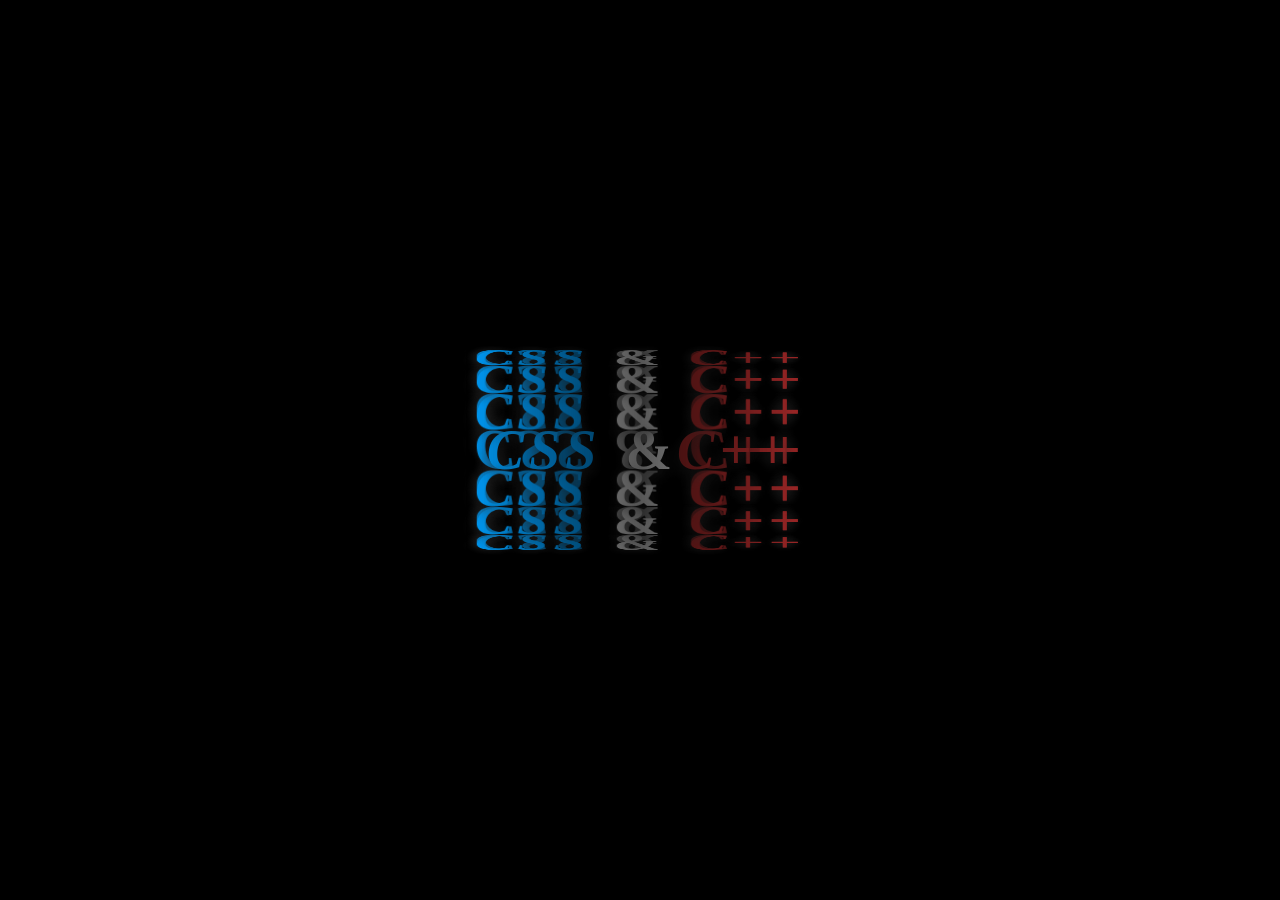
<file: animation1/index.html>
<!doctype html>
<html lang=en>

<head>
  <meta charset=UTF-8>
  <meta name=viewport content="width=device-width,initial-scale=1">
  <meta http-equiv=X-UA-Compatible content="ie=edge">
  <link rel=stylesheet href=style.css>
  <title>3D TEXT</title>
</head>

<body>
  <div class=parent>
    <div class=main><span style=--i:1><i>Css </i>&<i> C++</i></span><span style=--i:2><i>Css </i>&<i> C++</i></span><span style=--i:3><i>Css </i>&<i> C++</i></span><span style=--i:4><i>Css </i>&<i> C++</i></span><span style=--i:5><i>Css </i>&<i> C++</i></span><span style=--i:6><i>Css </i>&<i> C++</i></span><span style=--i:7><i>Css </i>&<i> C++</i></span><span style=--i:8><i>Css </i>&<i> C++</i></span><span style=--i:9><i>Css </i>&<i> C++</i></span><span style=--i:10><i>Css </i>&<i> C++</i></span><span style=--i:11><i>Css </i>&<i> C++</i></span><span style=--i:12><i>Css </i>&<i> C++</i></span><span style=--i:13><i>Css </i>&<i> C++</i></span><span style=--i:14><i>Css </i>&<i> C++</i></span><span style=--i:15><i>Css </i>&<i> C++</i></span><span style=--i:16><i>Css </i>&<i>C++</i></span></div>
  </div>
</body>

</html>
</file>
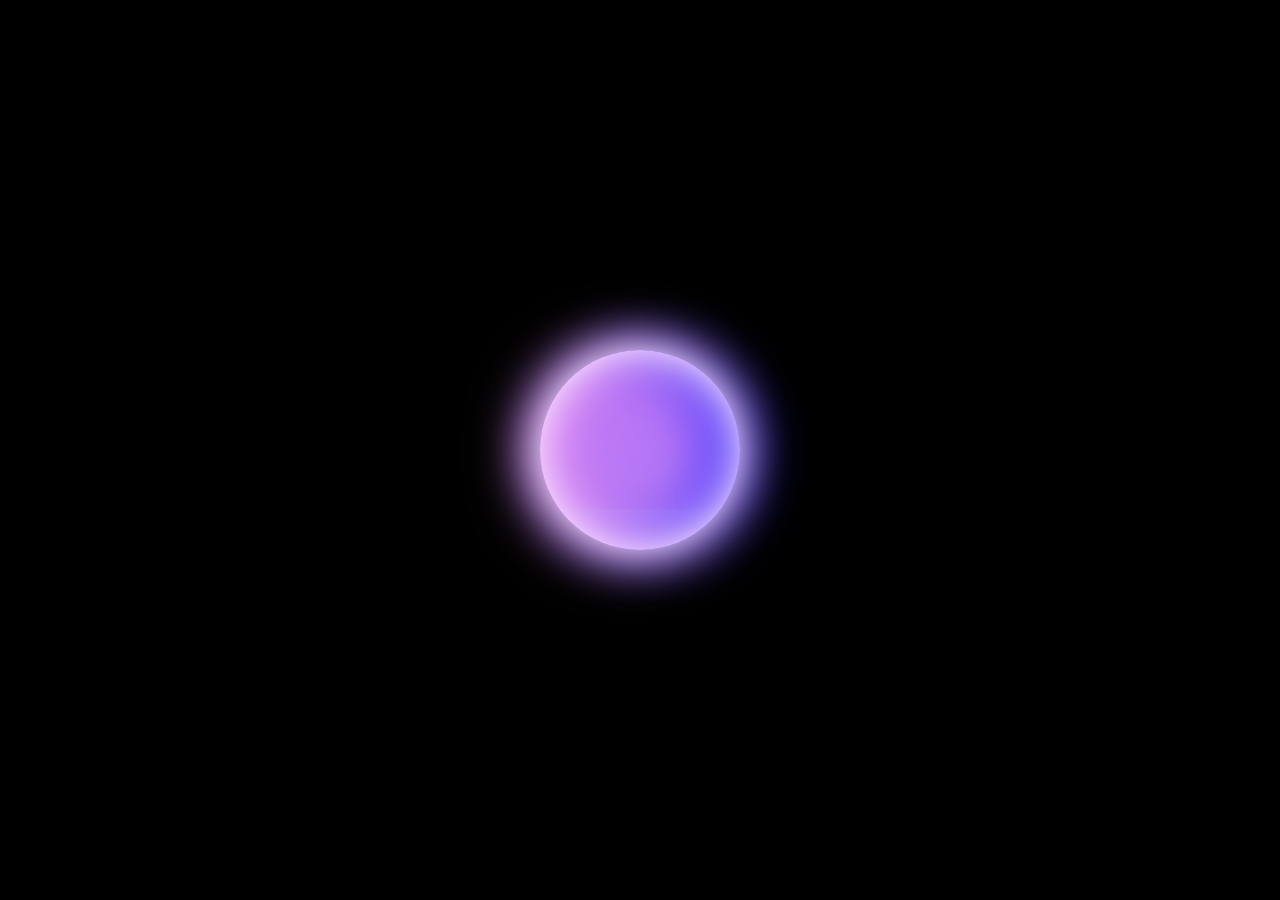
<file: animation2/index.html>
<!DOCTYPE html>
<html lang="en">

<head>
  <meta charset="UTF-8">
  <meta name="viewport" content="width=device-width, initial-scale=1.0">
  <title>Advanced Circle Animation</title>
  <link rel="stylesheet" href="style.css" type="text/css" media="all" />
</head>

<body>
  <div class="orb"></div>
</body>

</html>
</file>
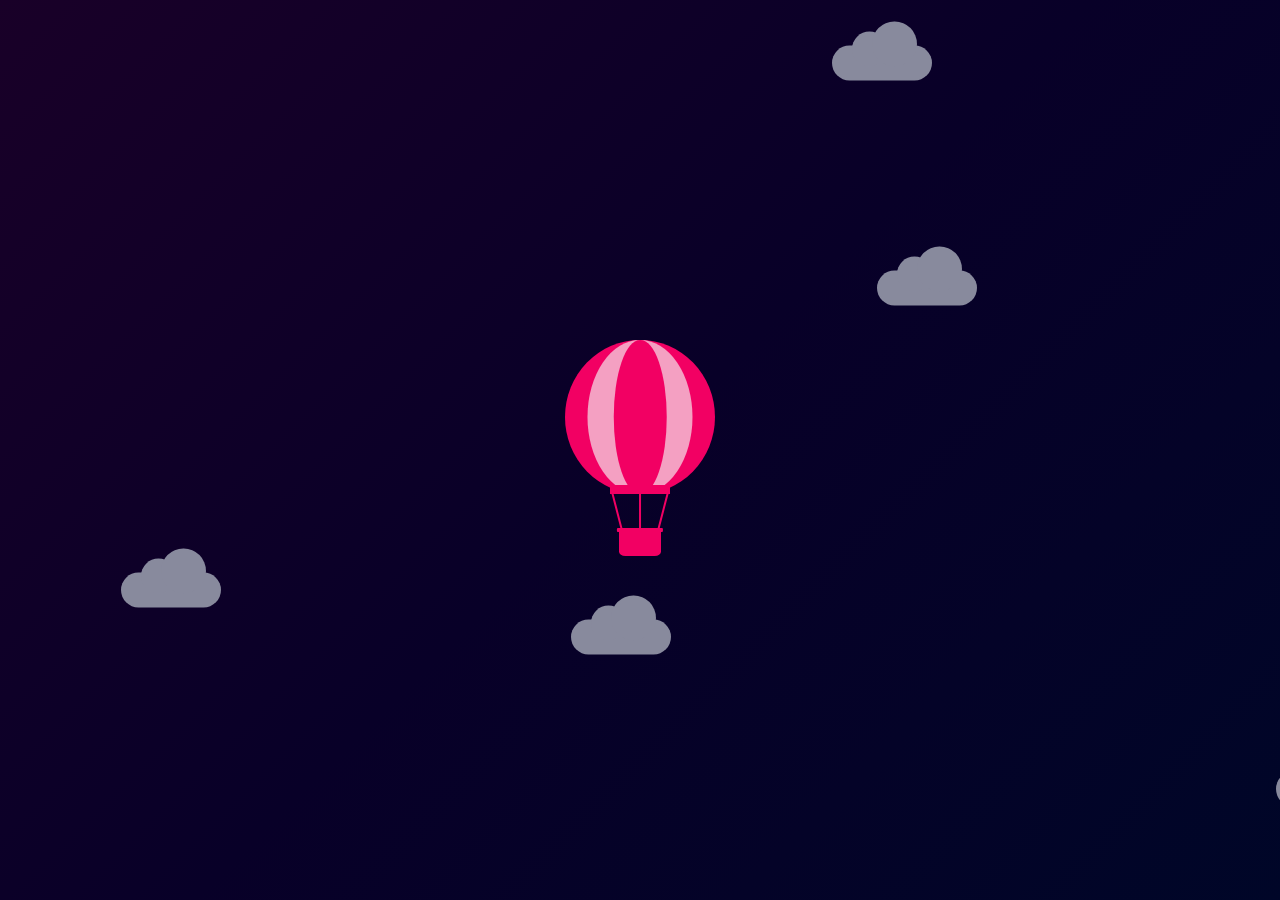
<file: animation3/index.html>
<!DOCTYPE html>
<html lang="en">

<head>
  <meta charset="UTF-8">
  <meta http-equiv="X-UA-Compatible" content="IE=Edge">
  <meta name="viewport" content="width=device-width, initial-scale=1">
  <title>Flying balloon animation</title>
  <!-- HTML -->
  <!-- Custom Styles -->
  <link rel="stylesheet" href="style.css">
</head>

<body>
  <div class="container"></div>
  <!-- Project -->
  <script src="main.js"></script>
</body>

</html>
</file>
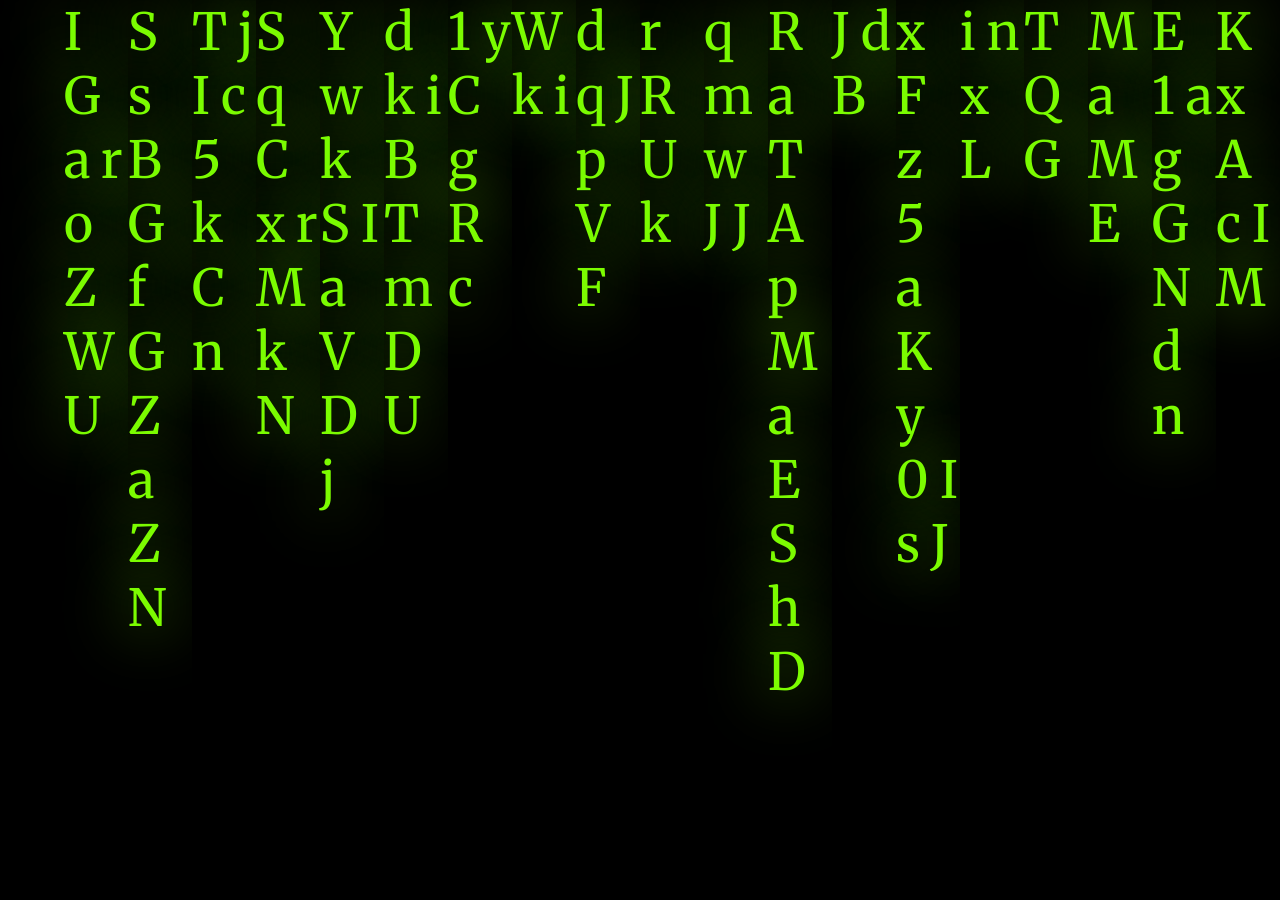
<file: animation4/index.html>
<!DOCTYPE html>
<html lang="en">
<head>
  <meta charset="UTF-8">
  <meta http-equiv="X-UA-Compatible" content="IE=Edge">
  <meta name="viewport" content="width=device-width, initial-scale=1">
  <link href="https://fonts.googleapis.com/css2?family=Merriweather:wght@300&family=Redressed&family=Shadows+Into+Light&display=swap" rel="stylesheet">
<style>
  body{
    background-color:black;
    
  }
  #container{
    position: absolute;
    left:0px;
    top:0px;
    display:flex;
    flex-direction: row;
  }
  .lines{
    width:5vw;
    height: 100vh;
    border-left: 0vw solid orangered;
    background-color: black;
   color: lawngreen;
   text-shadow: 0px 0px 5vw  lawngreen;
   font-size: 4vw;
  
    
   font-family: 'Merriweather', serif;
    
  }
</style>
  <title>Matrix</title>
  <div id="container">
  <div class="lines"></div>
  <div class="lines"></div>
  <div class="lines"></div>
  <div class="lines">h</div>
  <div class="lines"></div>
  <div class="lines"></div>
  <div class="lines"></div>
  <div class="lines"></div>
  <div class="lines"></div>
  <div class="lines"></div>
  <div class="lines"></div>
  <div class="lines"></div>
  <div class="lines"></div>
  <div class="lines"></div>
  <div class="lines"></div>
  <div class="lines"></div>
  <div class="lines"></div>
  <div class="lines"></div>
  <div class="lines"></div>
  <div class="lines"></div>

    
    
    
    
  </div>
  <link rel="stylesheet" href="style.css">
</head>

<body>
</body>
  <script src="main.js"></script>

</html>
</file>
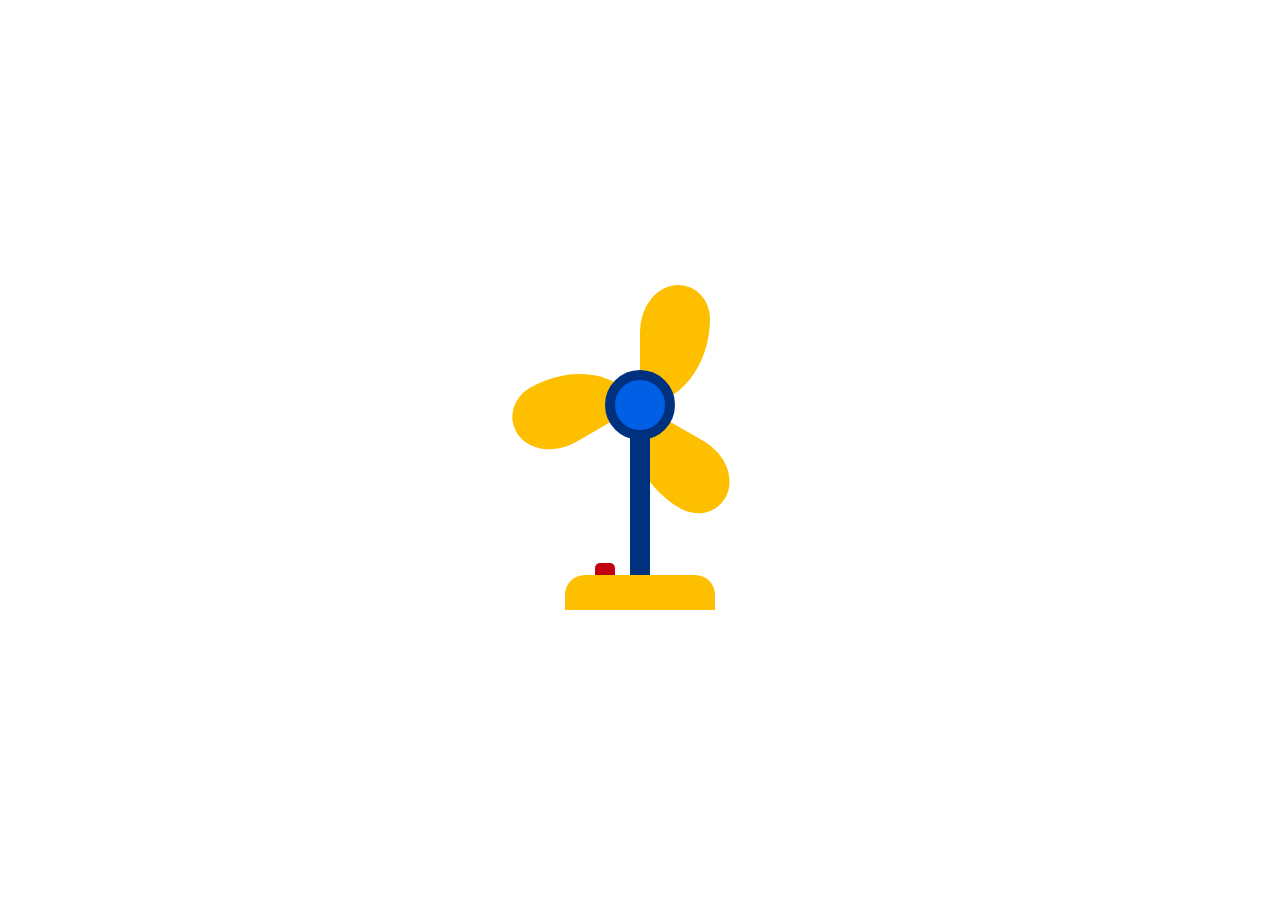
<file: animation5/index.html>
<!DOCTYPE html>
 <html lang="en">

 <head>
  <title>Working Fan CSS</title>
  <!--Stylesheet-->
  <link rel="stylesheet" href="style.css">
 </head>

 <body>
  <div class="fan">
   <input type="checkbox" id="btn">
   <label for="btn">
    <span></span>
    <span></span>
    <span></span>
   </label>
   <div class="base"></div>
  </div>
 </body>

 </html>
</file>
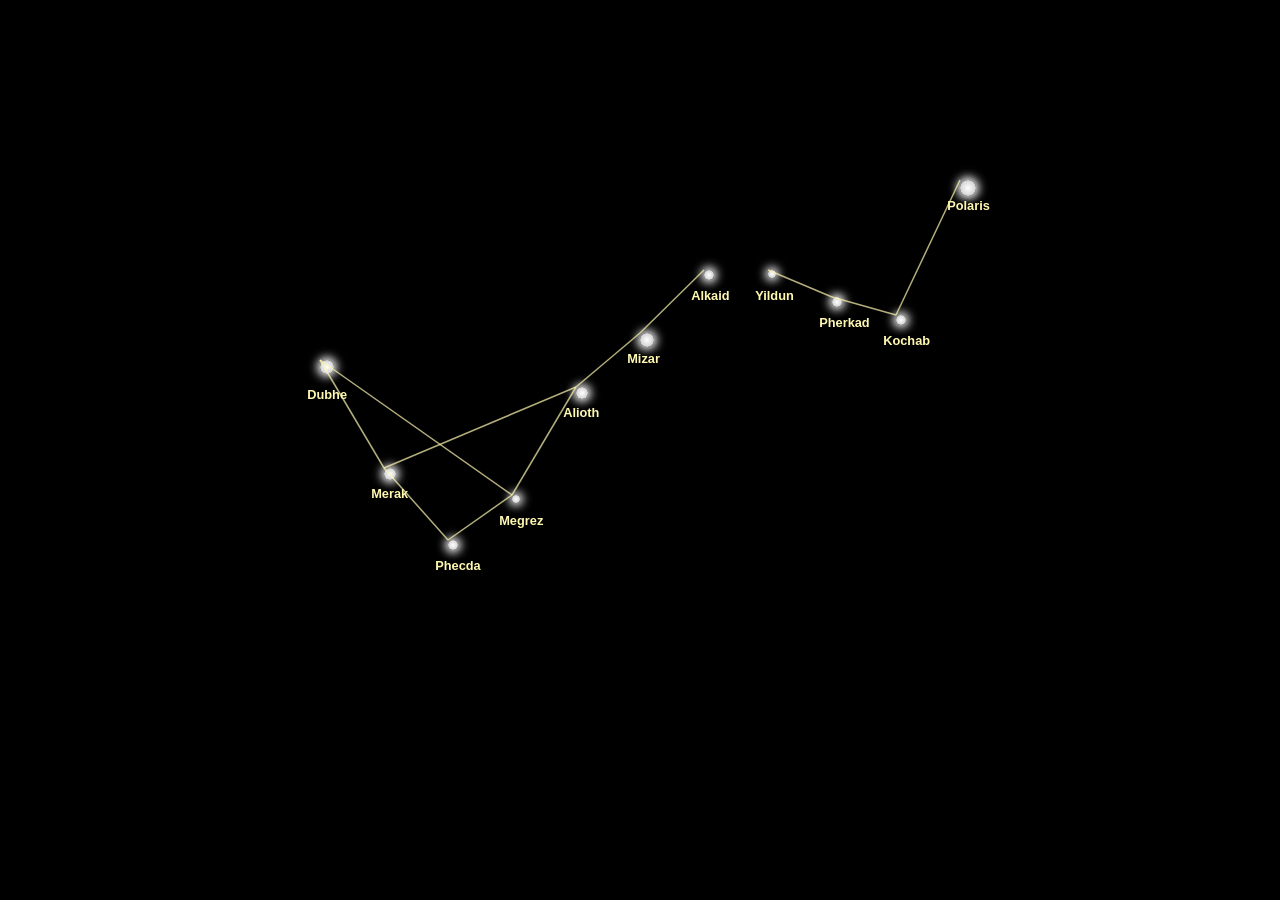
<file: animation6/index.html>
<!DOCTYPE html>
<html lang="fr">
<head>
<meta charset="UTF-8" />
<meta name="viewport" content="width=device-width, initial-scale=1" />
<title>Grand et Petite Ourse avec lignes</title>
<style>
  body, html {
    margin: 0; padding: 0; height: 100vh; width: 100vw;
    background: black;
    overflow: hidden;
    font-family: Arial, sans-serif;
  }
  .star {
    position: absolute;
    background: radial-gradient(circle, white 0%, #ccc 80%);
    border-radius: 50%;
    box-shadow: 0 0 10px 3px white;
    animation: pulse 2.5s infinite ease-in-out alternate;
    cursor: default;
  }
  @keyframes pulse {
    0%,100% { transform: scale(1); opacity: 0.9; box-shadow: 0 0 10px 3px white; }
    50% { transform: scale(1.3); opacity: 1; box-shadow: 0 0 20px 7px white; }
  }
  .label {
    position: absolute;
    color: #fff8b0;
    font-size: 0.8rem;
    font-weight: bold;
    pointer-events: none;
    user-select: none;
    text-shadow: 0 0 4px black;
    white-space: nowrap;
  }
  svg {
    position: absolute;
    top: 0; left: 0;
    width: 100vw;
    height: 100vh;
    pointer-events: none;
  }
  line {
    stroke: #fff8b0;
    stroke-width: 1.5;
    stroke-opacity: 0.7;
  }
</style>
</head>
<body>

<!-- Étoiles Grande Ourse -->
<div id="dubhe" class="star" style="width:14px; height:14px; top:40vh; left:25vw;"></div>
<div class="label" style="top:43vh; left:24vw;">Dubhe</div>

<div id="merak" class="star" style="width:12px; height:12px; top:52vh; left:30vw;"></div>
<div class="label" style="top:54vh; left:29vw;">Merak</div>

<div id="phecda" class="star" style="width:10px; height:10px; top:60vh; left:35vw;"></div>
<div class="label" style="top:62vh; left:34vw;">Phecda</div>

<div id="megrez" class="star" style="width:8px; height:8px; top:55vh; left:40vw;"></div>
<div class="label" style="top:57vh; left:39vw;">Megrez</div>

<div id="alioth" class="star" style="width:12px; height:12px; top:43vh; left:45vw;"></div>
<div class="label" style="top:45vh; left:44vw;">Alioth</div>

<div id="mizar" class="star" style="width:14px; height:14px; top:37vh; left:50vw;"></div>
<div class="label" style="top:39vh; left:49vw;">Mizar</div>

<div id="alkaid" class="star" style="width:10px; height:10px; top:30vh; left:55vw;"></div>
<div class="label" style="top:32vh; left:54vw;">Alkaid</div>

<!-- Étoiles Petite Ourse -->
<div id="polaris" class="star" style="width:16px; height:16px; top:20vh; left:75vw;"></div>
<div class="label" style="top:22vh; left:74vw;">Polaris</div>

<div id="kochab" class="star" style="width:10px; height:10px; top:35vh; left:70vw;"></div>
<div class="label" style="top:37vh; left:69vw;">Kochab</div>

<div id="pherakad" class="star" style="width:10px; height:10px; top:33vh; left:65vw;"></div>
<div class="label" style="top:35vh; left:64vw;">Pherkad</div>

<div id="yildun" class="star" style="width:8px; height:8px; top:30vh; left:60vw;"></div>
<div class="label" style="top:32vh; left:59vw;">Yildun</div>

<!-- SVG lignes des constellations -->
<svg>
  <!-- Grand Chariot (Grande Ourse) -->
  <line x1="25vw" y1="40vh" x2="30vw" y2="52vh" />
  <line x1="30vw" y1="52vh" x2="35vw" y2="60vh" />
  <line x1="35vw" y1="60vh" x2="40vw" y2="55vh" />
  <line x1="40vw" y1="55vh" x2="45vw" y2="43vh" />
  <line x1="45vw" y1="43vh" x2="50vw" y2="37vh" />
  <line x1="50vw" y1="37vh" x2="55vw" y2="30vh" />
  <line x1="25vw" y1="40vh" x2="40vw" y2="55vh" />
  <line x1="30vw" y1="52vh" x2="45vw" y2="43vh" />

  <!-- Petite Ourse -->
  <line x1="75vw" y1="20vh" x2="70vw" y2="35vh" />
  <line x1="70vw" y1="35vh" x2="65vw" y2="33vh" />
  <line x1="65vw" y1="33vh" x2="60vw" y2="30vh" />
</svg>

<script>
  // Petit ajustement SVG avec JS pour convertir vw/vh en pixels pour les lignes

  const svg = document.querySelector('svg');
  const w = window.innerWidth;
  const h = window.innerHeight;

  function convertVWtoPX(vw) {
    return (parseFloat(vw) / 100) * w;
  }
  function convertVHtoPX(vh) {
    return (parseFloat(vh) / 100) * h;
  }

  for (let line of svg.querySelectorAll('line')) {
    line.setAttribute('x1', convertVWtoPX(line.getAttribute('x1')));
    line.setAttribute('y1', convertVHtoPX(line.getAttribute('y1')));
    line.setAttribute('x2', convertVWtoPX(line.getAttribute('x2')));
    line.setAttribute('y2', convertVHtoPX(line.getAttribute('y2')));
  }

  window.addEventListener('resize', () => {
    const w = window.innerWidth;
    const h = window.innerHeight;
    for (let line of svg.querySelectorAll('line')) {
      line.setAttribute('x1', convertVWtoPX(line.getAttribute('x1')));
      line.setAttribute('y1', convertVHtoPX(line.getAttribute('y1')));
      line.setAttribute('x2', convertVWtoPX(line.getAttribute('x2')));
      line.setAttribute('y2', convertVHtoPX(line.getAttribute('y2')));
    }
  });
</script>

</body>
</html>
</file>
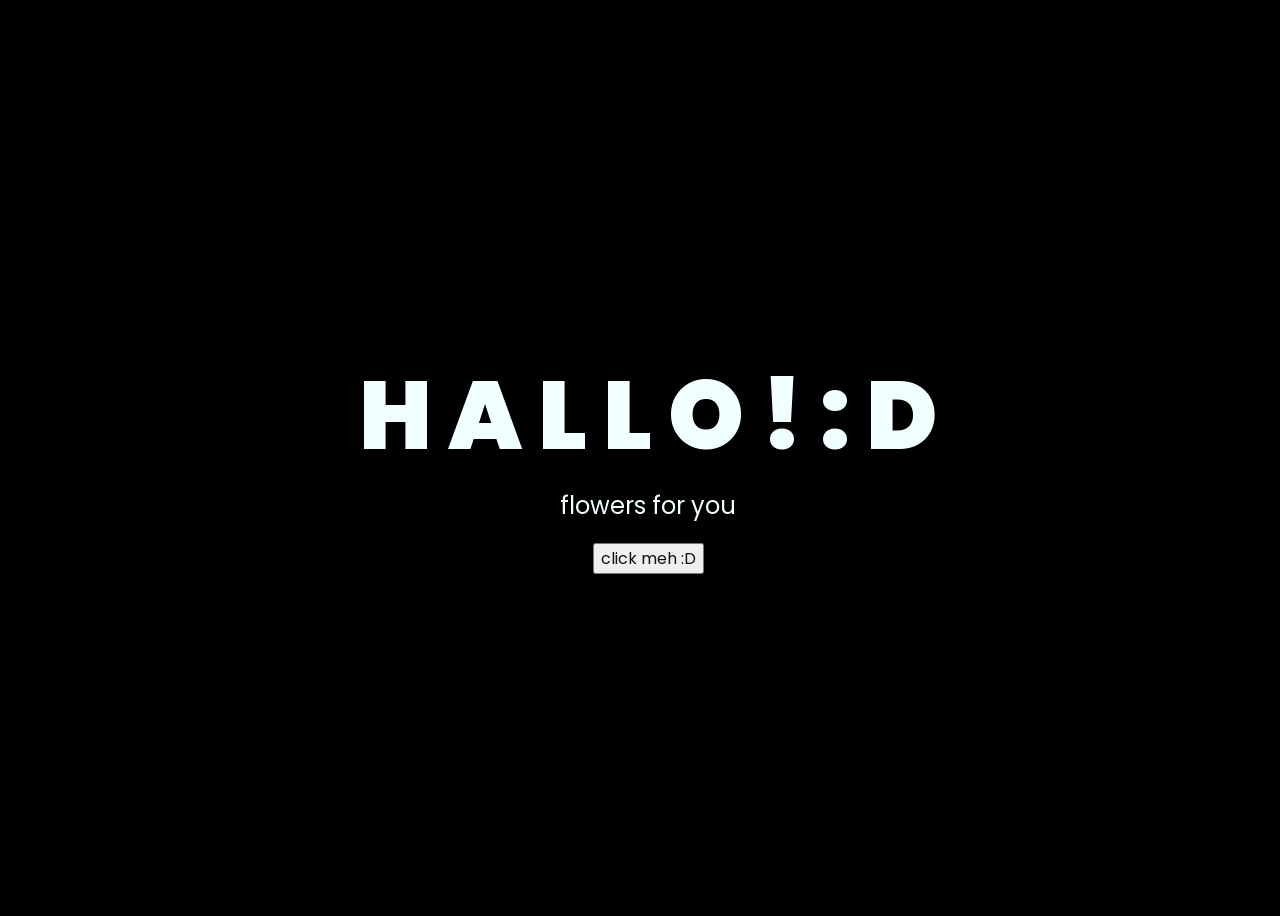
<file: animation7/index.html>
<!DOCTYPE html>
<html lang="en">

<head>
  <meta charset="UTF-8">
  <meta http-equiv="X-UA-Compatible" content="IE=edge">
  <meta name="viewport" content="width=device-width, initial-scale=1.0">
  <link rel="stylesheet" href="css/style.css">
  <link rel="icon" href="img/flowers.png" type="image/x-icon">
  <title>Flowers</title>
</head>

<body>
  <div class="greetings">
    <!-- silahkan menambah kata sesuai keinginan dengan <span>text...</span -->
    <span>H</span>
    <span>A</span>
    <span>L</span>
    <span>L</span>
    <span>O</span>
    <span>!</span>
    <span>:</span>
    <span>D</span></span>
  </div>
  <div class="description">
    <span>flowers for you</span>


  </div>
  <div class="button">
    <button>
      <a href="flower.html">click meh :D</a>
    </button>

  </div>
</body>

</html>
</file>
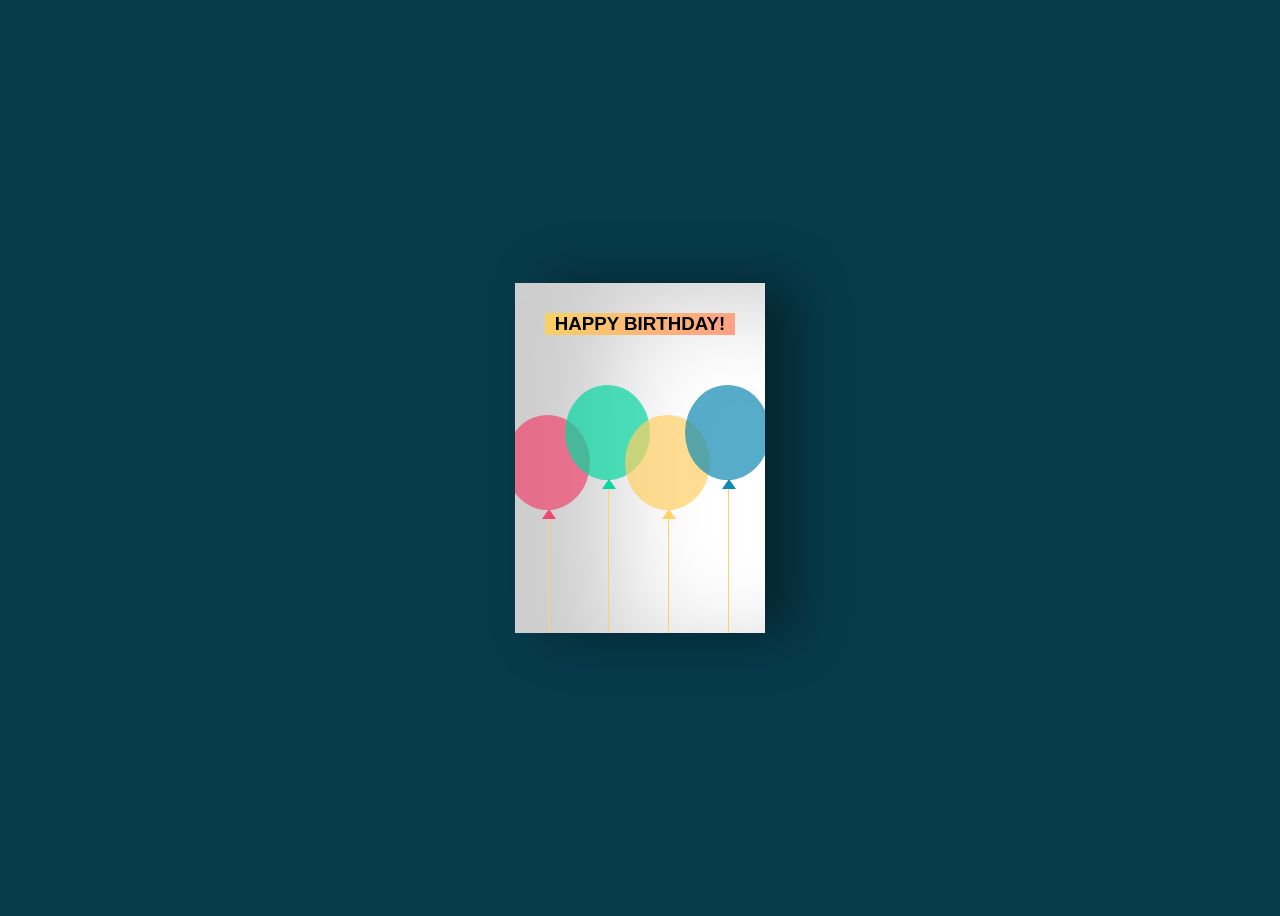
<file: birthday1/index.html>
<!DOCTYPE html>
<html lang="en">
<head>
  <meta charset="UTF-8">
  <meta http-equiv="X-UA-Compatible" content="IE=Edge">
  <meta name="viewport" content="width=device-width, initial-scale=1">

  <title>HTML</title>
  
  <!-- HTML -->
  

  <!-- Custom Styles -->
  <link rel="stylesheet" href="style.css">
</head>

<body>
 <div class="birthdayCard">
<div class="cardFront"><h3 class="happy">HAPPY BIRTHDAY!</h3>
<div class="balloons">
  <div class="balloonOne"></div>
  <div class="balloonTwo"></div>
  <div class="balloonThree"></div>
  <div class="balloonFour"></div>
</div>
</div>
<div class="cardInside">
    <h3 class="back">HAPPY BIRTHDAY!</h3>
    <p>Dear friend,</p>
    <p>Happy birthday!! I hope your day is filled with lots of love and laughter! May all of your birthday wishes come true.</p>
    <p class="name">XXX</p>
  </div>
</div

  
  <script src="main.js"></script>
</body>
</html>
</file>
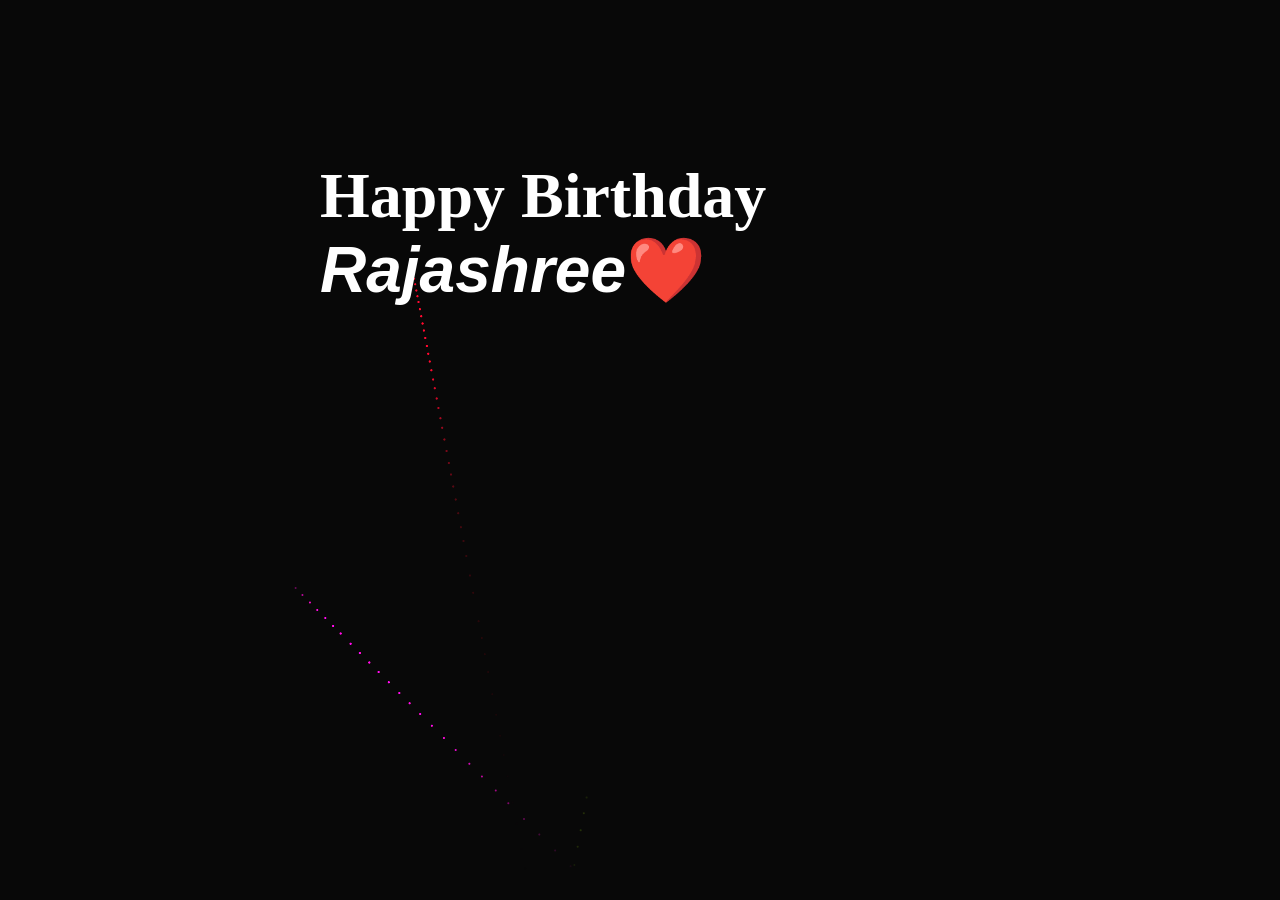
<file: birthday2/index.html>
<!DOCTYPE html>
<html>

<head>
  <meta charset="UTF-8">
  <meta name="viewport" content="width=device-width, initial-scale=1">
  <title></title>
  <style>
    body {
      margin: 0;
      background: #020202;
      cursor: crosshair;
    }

    canvas {
      display: block
    }

    h2 {
      position: absolute;
      top: 20%;
      left: 50%;
      transform: translate(-50%, -50%);
      color: #fff;
      font-family: cursive;
      font-size: 4em;
      font-weight: 900;
      -webkit-user-select: none;
      user-select: none;
    }
  </style>
</head>

<body>
  <h2>Happy Birthday <i style="font-family: Sans-serif">Rajashree</i>❤️</h2>
  <canvas id="birthday"></canvas>
  <script>
    // helper functions
    const PI2 = Math.PI * 2
    const random = (min, max) => Math.random() * (max - min + 1) + min | 0
    const timestamp = _ => new Date().getTime()

    // container
    class Birthday {
      constructor() {
        this.resize()

        // create a lovely place to store the firework
        this.fireworks = []
        this.counter = 0

      }

      resize() {
        this.width = canvas.width = window.innerWidth
        let center = this.width / 2 | 0
        this.spawnA = center - center / 4 | 0
        this.spawnB = center + center / 4 | 0

        this.height = canvas.height = window.innerHeight
        this.spawnC = this.height * .1
        this.spawnD = this.height * .5

      }

      onClick(evt) {
        let x = evt.clientX || evt.touches && evt.touches[0].pageX
        let y = evt.clientY || evt.touches && evt.touches[0].pageY

        let count = random(3, 5)
        for (let i = 0; i < count; i++) this.fireworks.push(new Firework(
          random(this.spawnA, this.spawnB),
          this.height,
          x,
          y,
          random(0, 260),
          random(30, 110)))

        this.counter = -1

      }

      update(delta) {
        ctx.globalCompositeOperation = 'hard-light'
        ctx.fillStyle = `rgba(20,20,20,${ 7 * delta })`
        ctx.fillRect(0, 0, this.width, this.height)

        ctx.globalCompositeOperation = 'lighter'
        for (let firework of this.fireworks) firework.update(delta)

        // if enough time passed... create new new firework
        this.counter += delta * 3 // each second
        if (this.counter >= 1) {
          this.fireworks.push(new Firework(
            random(this.spawnA, this.spawnB),
            this.height,
            random(0, this.width),
            random(this.spawnC, this.spawnD),
            random(0, 360),
            random(30, 110)))
          this.counter = 0
        }

        // remove the dead fireworks
        if (this.fireworks.length > 1000) this.fireworks = this.fireworks.filter(firework => !firework.dead)

      }
    }

    class Firework {
      constructor(x, y, targetX, targetY, shade, offsprings) {
        this.dead = false
        this.offsprings = offsprings

        this.x = x
        this.y = y
        this.targetX = targetX
        this.targetY = targetY

        this.shade = shade
        this.history = []
      }
      update(delta) {
        if (this.dead) return

        let xDiff = this.targetX - this.x
        let yDiff = this.targetY - this.y
        if (Math.abs(xDiff) > 3 || Math.abs(yDiff) > 3) { // is still moving
          this.x += xDiff * 2 * delta
          this.y += yDiff * 2 * delta

          this.history.push({
            x: this.x,
            y: this.y
          })

          if (this.history.length > 20) this.history.shift()

        } else {
          if (this.offsprings && !this.madeChilds) {

            let babies = this.offsprings / 2
            for (let i = 0; i < babies; i++) {
              let targetX = this.x + this.offsprings * Math.cos(PI2 * i / babies) | 0
              let targetY = this.y + this.offsprings * Math.sin(PI2 * i / babies) | 0

              birthday.fireworks.push(new Firework(this.x, this.y, targetX, targetY, this.shade, 0))

            }

          }
          this.madeChilds = true
          this.history.shift()
        }

        if (this.history.length === 0) this.dead = true
        else if (this.offsprings) {
          for (let i = 0; this.history.length > i; i++) {
            let point = this.history[i]
            ctx.beginPath()
            ctx.fillStyle = 'hsl(' + this.shade + ',100%,' + i + '%)'
            ctx.arc(point.x, point.y, 1, 0, PI2, false)
            ctx.fill()
          }
        } else {
          ctx.beginPath()
          ctx.fillStyle = 'hsl(' + this.shade + ',100%,50%)'
          ctx.arc(this.x, this.y, 1, 0, PI2, false)
          ctx.fill()
        }

      }
    }

    let canvas = document.getElementById('birthday')
    let ctx = canvas.getContext('2d')

    let then = timestamp()

    let birthday = new Birthday
    window.onresize = () => birthday.resize()
    document.onclick = evt => birthday.onClick(evt)
    document.ontouchstart = evt => birthday.onClick(evt)

    ;
    (function loop() {
      requestAnimationFrame(loop)

      let now = timestamp()
      let delta = now - then

      then = now
      birthday.update(delta / 1000)


    })()
  </script>
</body>

</html>
</file>
<file: animation2/style.css>
body {
  margin: 0;
  background-color: #000;
  display: grid;
  place-items: center;
  height: 100vh;
}

.orb {
  width: 200px;
  height: 200px;
  border-radius: 50%;
  background-color: #fff;
  box-shadow:
    inset 0 0 50px #fff,
    inset 20px 0 60px violet,
    inset -20px 0 60px blue,
    inset 20px 0 300px violet,
    inset -20px 0 300px blue,
    0 0 50px #fff,
    -10px 0 60px violet,
    10px 0 60px blue;
  animation: spin 4s linear infinite, pulse 2s ease-in-out infinite;
  position: relative;
}

@keyframes spin {
  0% {
    transform: rotate(0deg);
  }

  100% {
    transform: rotate(360deg);
  }
}

@keyframes pulse {
  0% {
    box-shadow:
      inset 0 0 50px #fff,
      inset 20px 0 60px violet,
      inset -20px 0 60px blue,
      inset 20px 0 300px violet,
      inset -20px 0 300px blue,
      0 0 50px #fff,
      -10px 0 60px violet,
      10px 0 60px blue;
  }

  50% {
    box-shadow:
      inset 0 0 100px #fff,
      inset 40px 0 120px violet,
      inset -40px 0 120px blue,
      inset 40px 0 600px violet,
      inset -40px 0 600px blue,
      0 0 100px #fff,
      -20px 0 120px violet,
      20px 0 120px blue;
  }

  100% {
    box-shadow:
      inset 0 0 50px #fff,
      inset 20px 0 60px violet,
      inset -20px 0 60px blue,
      inset 20px 0 300px violet,
      inset -20px 0 300px blue,
      0 0 50px #fff,
      -10px 0 60px violet,
      10px 0 60px blue;
  }
}
</file>
<file: animation3/style.css>
:root {
  --balloon_primary_color1: #F20063;
  --balloon_secondary_color1: #F4A0C2;
  --clouds_color: #888A9D;
  --clouds_height: 70px;
}

body {
  margin: 0;
  padding: 0;
  width: 100%;
  height: 100vh;
}

.container {
  width: 100%;
  height: 100%;
  background: linear-gradient(135deg, #190028, #080028, #000628);
  /* background: linear-gradient(0deg, #2089be, #a3b3ea, #26e0b5, #05bb7a); */
  position: relative;
  overflow: hidden;
}

.clouds {
  position: absolute;
  top: 0%;
  left: 0%;
  transform: translateY(-50%);
  width: 100px;
  height: 35px;
  background: var(--clouds_color);
  border-radius: 100px;
}

.clouds::before {
  content: "";
  position: absolute;
  bottom: 40%;
  left: 20%;
  width: 35%;
  height: 100%;
  background: inherit;
  border-radius: 50%;
}

.clouds::after {
  content: "";
  position: absolute;
  bottom: 40%;
  right: 15%;
  width: 45%;
  height: 130%;
  background: inherit;
  border-radius: 50%;
  /* background: #00FFAC3B; */

}

.hero {
  position: absolute;
  top: 50%;
  left: 50%;
  transform: translate(-50%, -50%);
  display: grid;
  place-items: center;
  width: 150px;
  height: 220px;
  /* border: 1px solid royalblue; */
  border-radius: 38%;
  animation: animate 1s linear infinite;
}

@keyframes animate {
  0% {
    top: 50%;
    transform: translate(-50%, -50%);

  }


  50% {
    top: 52%;
    transform: translate(-50%, -50%);

  }


  100% {
    top: 50%;
    transform: translate(-50%, -50%);

  }
}


.balloon {
  position: absolute;
  top: 35%;
  left: 50%;
  transform: translate(-50%, -50%);
  width: 100%;
  height: 70%;
  border-radius: 50%;
  background: var(--balloon_primary_color1);
}

.balloon::before {
  content: "";
  position: absolute;
  top: 0;
  left: 50%;
  width: 70%;
  height: 100%;
  border-radius: 50%;
  transform: translate(-50%);
  background: var(--balloon_secondary_color1);
}

.balloon::after {
  content: "";
  position: absolute;
  top: 0;
  left: 50%;
  width: 35%;
  height: 100%;
  border-radius: 50%;
  transform: translate(-50%);
  background: var(--balloon_primary_color1);
}

.balloon_bottom {
  position: absolute;
  bottom: 0%;
  left: 50%;
  transform: translate(-50%);
  width: 40%;
  height: 6%;
  /* border-radius: 20px; */
  background: var(--balloon_primary_color1);
}

.balloon_basket {
  position: absolute;
  bottom: -40%;
  left: 50%;
  transform: translate(-50%);
  width: 28%;
  height: 18%;
  border-radius: 0 0 15% 15%;
  background: var(--balloon_primary_color1);
}

.balloon_basket::before {
  content: "";
  position: absolute;
  top: 0;
  left: 50%;
  width: 110%;
  height: 15%;
  border-radius: 1px;
  transform: translate(-50%);
  background: var(--balloon_primary_color1);
}

.balloon_rope {
  position: absolute;
  top: 99%;
  left: 50%;
  transform: translate(-50%);
  width: 1.3%;
  height: 25%;
  border-radius: 20px;
  background: var(--balloon_primary_color1);
}

.balloon_rope::before {
  content: "";
  position: absolute;
  top: 0%;
  left: 1200%;
  transform: rotate(14.6deg);
  width: 100%;
  height: 100%;
  border-radius: 20px;
  background: var(--balloon_primary_color1);
}

.balloon_rope::after {
  content: "";
  position: absolute;
  top: 0%;
  right: 1200%;
  transform: rotate(-14.6deg);
  width: 100%;
  height: 100%;
  border-radius: 20px;
  background: var(--balloon_primary_color1);
}
</file>
<file: animation4/style.css>
body {
    font-size: 15pt;
}
</file>
<file: animation5/style.css>
*,
*:before,
*:after{
    padding: 0;
    margin: 0;
    box-sizing: border-box;
}
.fan{
    height: 350px;
    width: 350px;
    position: absolute;
    margin: auto;
    top: 0;
    bottom: 0;
    left: 0;
    right: 0;
}
label{
    display: block;
    height: 20px;
    width: 20px;
    background-color: black;
    position: absolute;
    margin: 120px auto 0 auto;
    left: 0;
    right: 0;
    border-radius: 50%;
    animation: spin 1s infinite linear;
    animation-play-state: paused;
}
@keyframes spin{
    100%{
        transform: rotate(360deg);
    }    
}

label:after{
    content: "";
    position: absolute;
    height: 70px;
    width: 70px;
    background-color: #005fe4;
    border: 10px solid #00317e;
    border-radius: 50%;
    left: -25px;
    bottom: -25px; 
}
label span{
    display: block;
    height: 120px;
    width: 70px;
    background-color: #fdbf00;
    border-radius: 55% 45% 100% 0% / 39% 28% 72% 61%;
    position: absolute;
    z-index: -1;
}
span:nth-child(1){
    bottom: 10px;
    left: 10px;
}
span:nth-child(2){
    transform: rotate(-120deg);
    left: -95px;
    top: -50px;
}
span:nth-child(3){
    transform: rotate(-240deg);
    right: -60px;
    top: 10px;
}
.base{
    height: 160px;
    width: 20px;
    background-color: #00317e;
    position: absolute;
    margin: auto;
    left: 0;
    right: 0;
    top: 140px;
    z-index: -1;
}
.base:after{
    content: "";
    position: absolute;
    height: 35px;
    width: 150px;
    background-color: #fdbf00;
    left: -65px;
    top: 160px;
    border-radius: 20px 20px 0 0;
}
input[type="checkbox"]{
    position: absolute;
    -webkit-appearance: none;
    appearance: none;
    height: 12px;
    width: 20px;
    background-color: #c30010;
    position: absolute;
    bottom: 50px;
    left: 130px;
    outline: none;
    cursor: pointer;
    border-radius: 5px 5px 0 0;
}
input[type="checkbox"]:checked{
    height: 8px;
}
input[type="checkbox"]:checked + label{
    animation-play-state: running;
}
</file>
<file: animation7/css/style.css>
@import url('https://fonts.googleapis.com/css2?family=Poppins:ital,wght@0,500;1,900&display=swap');

* {
  font-family: 'Poppins', cursive;
}

body {
  color: azure;
  width: 100%;
  height: 100vh;
  display: flex;
  flex-direction: column;
  align-items: center;
  justify-content: center;
  background-color: black;
}

.greetings {
  font-size: 6rem;
  font-weight: 900;
}

.greetings>span {
  animation: glow 2.5s ease-in-out infinite;
}

@keyframes glow {

  0%,
  100% {
    color: #fff;
    text-shadow: 0 0 12px #39c6d6, 0 0 50px #39c6d6, 0 0 100px #39c6d6;
  }

  10%,
  90% {
    color: #111;
    text-shadow: none;
  }
}

.greetings>span:nth-child(2) {
  animation-delay: .2s;
}

.greetings>span:nth-child(3) {
  animation-delay: .4s;
}

.greetings>span:nth-child(4) {
  animation-delay: .6s;
}

.greetings>span:nth-child(5) {
  animation-delay: .8s;
}

.greetings>span:nth-child(6) {
  animation-delay: 1s;
}

.greetings>span:nth-child(7) {
  animation-delay: 1.2s;
}

.greetings>span:nth-child(8) {
  animation-delay: 1.4s;
}

.greetings>span:nth-child(9) {
  animation-delay: 1.6s;
}

greetings>span:nth-child(10) {
  animation-delay: 1.8s;
}

.greetings>span:nth-child(11) {
  animation-delay: 2s;
}

.description {
  font-size: 1.5rem;
  margin-bottom: 20px;
}

.button a {
  text-decoration: none;
  font-size: 1rem;
  color: #111;
}

@media screen and (max-width:574px) {
  .greetings {
    display: block;
    font-size: 3rem;
    font-weight: 500;
    text-align: center;
  }

  .description {
    font-size: 1rem;
  }

  .button a {
    font-size: .5rem;
  }
}
</file>
<file: birthday1/style.css>
body {
  display: flex;
  align-items: center;
  justify-content: center;
  height:100vh;
  background-color: #073b4c;
}

.birthdayCard {
  position: relative;
  width: 250px;
  height:350px;
  cursor: pointer;
  transform-style: preserve-3d;
	transform: perspective(2500px);
  transition: 1s;
}

.cardFront {
  position: relative;
  background-color: #fff;
  width: 250px;
  height:350px;
  overflow: hidden;
  transform-origin: left;
  box-shadow: inset 100px 20px 100px rgba(0,0,0,.2), 30px 0 50px rgba(0,0,0,0.4);
  transition: .6s;
}

.happy {
  font-family: Tahoma, sans-serif;
  text-align: center;
  margin:30px; 
  background-image: linear-gradient(120deg, #f6d365 0%, #fda085 100%);
  transition: .1s;
}
  
  .balloons {
  position: absolute;
}

.balloonOne, .balloonTwo, .balloonThree, .balloonFour {
  position: absolute;
  width: 85px;
  height:95px;
  border-radius:50%;
}

.balloonOne {
  background-color: rgb(239, 71, 111, 0.7);
  left:-10px;
  top:50px;
}

.balloonTwo {
  background-color: rgb(6, 214, 160, 0.7);
  left:50px;
  top:20px;
}

.balloonThree {
  background-color: rgb(255, 209, 102, 0.7);
  left:110px;
  top:50px;
}

.balloonFour {
  background-color: rgb(17, 138, 178, 0.7);
  left:170px;
  top:20px;
}

.balloonOne:before, .balloonTwo:before, .balloonThree:before, .balloonFour:before {
  content:"";
  position: absolute;
  width:1px;
  height: 155px;
  background-color: #ffd166;
  top:95px;
  left:43px;
}
.balloonOne:after, .balloonTwo:after, .balloonThree:after, .balloonFour:after 
{
  content:"";
  position: absolute;
  border-right: 7px solid transparent;
  border-left: 7px solid transparent;
  top:94px;
  left:37px;
}

.balloonOne:after {
  border-bottom: 10px solid #ef476f;
}

.balloonTwo:after {
  border-bottom: 10px solid #06d6a0;
}

.balloonThree:after {
  border-bottom: 10px solid #ffd166;
}

.balloonFour:after {
  border-bottom: 10px solid #118ab2;
}

.cardInside {
  position: absolute;
  background-color: #fff;
  width: 250px;
  height:350px;
  z-index:-1;
  left:0;
  top:0;
  box-shadow: inset 100px 20px 100px rgba(0,0,0,0.2);
}

p {
  font-family: 'Brush Script MT', cursive;
  margin: 40px;
  color: #333;
}

.name {
  position: absolute;
  left:150px;
  top:200px;
  color: #333;
}

.back {
  font-family: Tahoma, sans-serif;
  color: #333;
  text-align: center;
  margin:30px; 
  outline-color:#333;
  outline-style: dotted;
}

.birthdayCard:hover {
	transform: perspective(2500px) rotate(5deg);
	box-shadow: inset 100px 20px 100px rgba(0,0,0,.2), 0 10px 100px rgba(0,0,0,0.5);
}

.birthdayCard:hover .cardFront {
  transform: rotateY(-160deg); 
}

.birthdayCard:hover .happy {
  visibility:hidden; 
}
</file>
